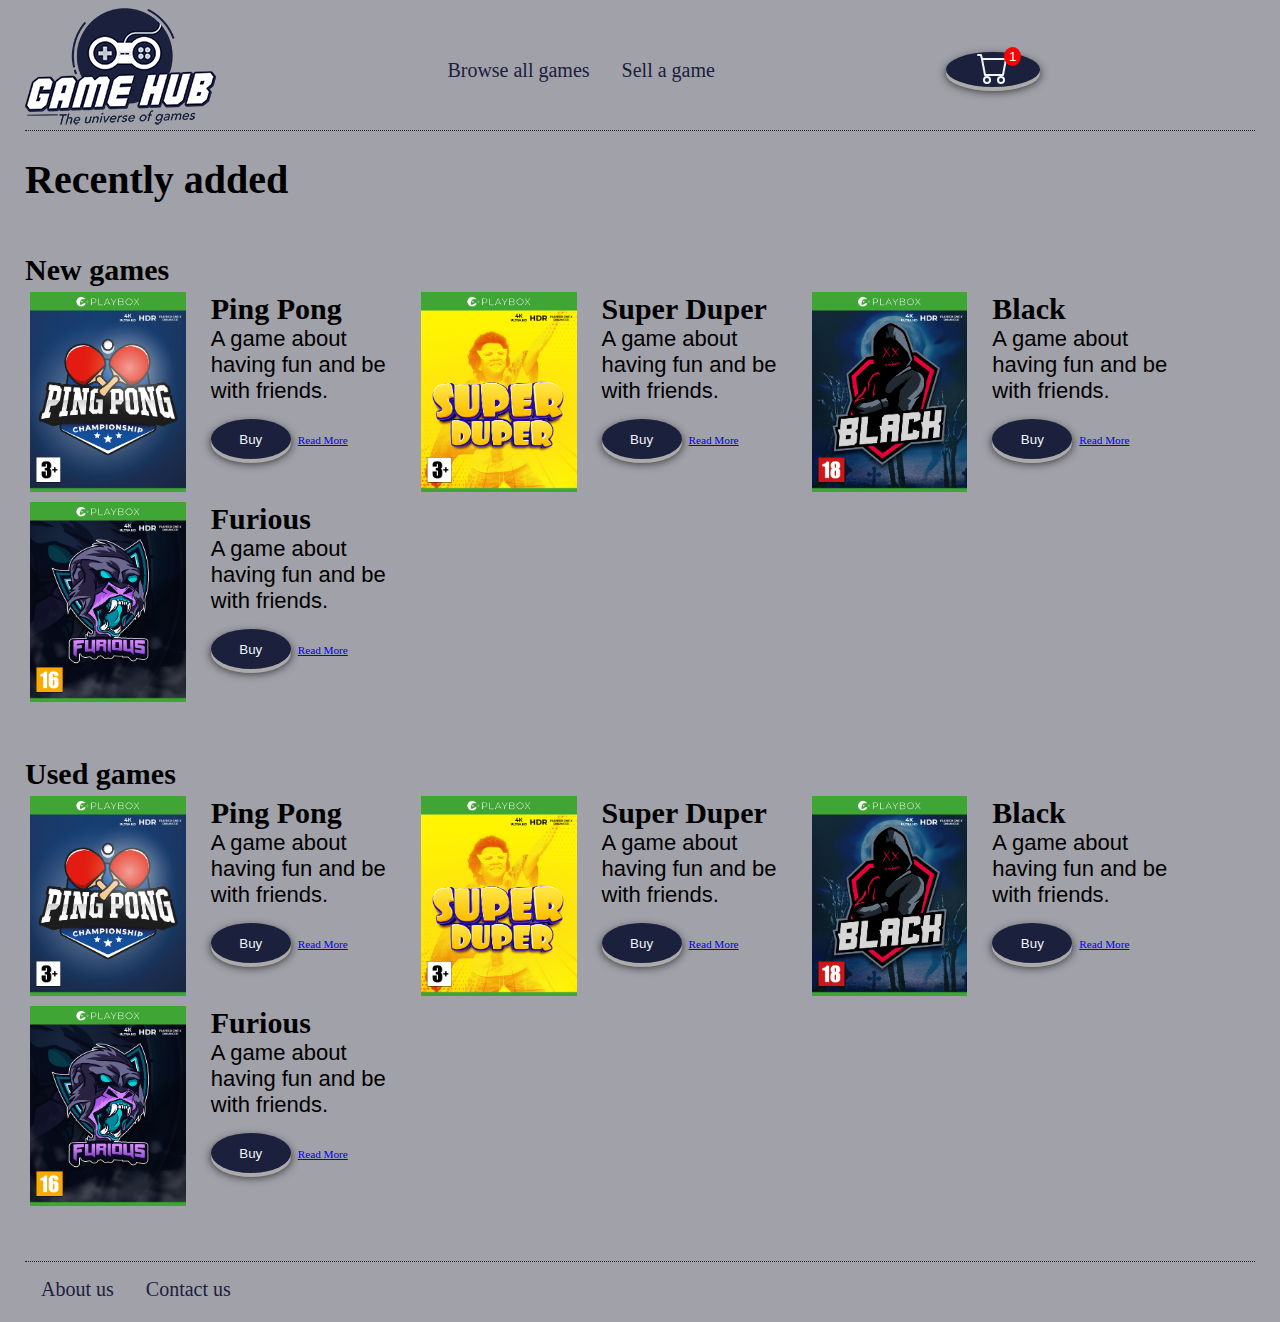
<file: index.html>
<!DOCTYPE html>
<html lang="en">
<head>
  <!-- Hotjar Tracking Code for https://school.neshagen.no/ -->
<script>
    (function(h,o,t,j,a,r){
        h.hj=h.hj||function(){(h.hj.q=h.hj.q||[]).push(arguments)};
        h._hjSettings={hjid:3266845,hjsv:6};
        a=o.getElementsByTagName('head')[0];
        r=o.createElement('script');r.async=1;
        r.src=t+h._hjSettings.hjid+j+h._hjSettings.hjsv;
        a.appendChild(r);
    })(window,document,'https://static.hotjar.com/c/hotjar-','.js?sv=');
</script>
  <title>Game-hub</title>
  <link rel="stylesheet" href="css/style.css">
</head>
<body>
<nav>
  <a href="index.html"><img src="images/GameHub_Logo_120.png" alt="Game Hub Logo"></a>
  <div class="desktop-nav-links">
    <ul>
      <li><a href="allgames.html">Browse all games</a></li>
      <li><a href="sellgames.html">Sell a game</a></li>
    </ul>
  </div>
  <label class="hamburger" id="hamburger-menu"><svg xmlns="http://www.w3.org/2000/svg" width="16" height="16" fill="currentColor" class="bi bi-menu-down" viewBox="0 0 16 16">
    <path d="M7.646.146a.5.5 0 0 1 .708 0L10.207 2H14a2 2 0 0 1 2 2v9a2 2 0 0 1-2 2H2a2 2 0 0 1-2-2V4a2 2 0 0 1 2-2h3.793L7.646.146zM1 7v3h14V7H1zm14-1V4a1 1 0 0 0-1-1h-3.793a1 1 0 0 1-.707-.293L8 1.207l-1.5 1.5A1 1 0 0 1 5.793 3H2a1 1 0 0 0-1 1v2h14zm0 5H1v2a1 1 0 0 0 1 1h12a1 1 0 0 0 1-1v-2zM2 4.5a.5.5 0 0 1 .5-.5h8a.5.5 0 0 1 0 1h-8a.5.5 0 0 1-.5-.5zm0 4a.5.5 0 0 1 .5-.5h11a.5.5 0 0 1 0 1h-11a.5.5 0 0 1-.5-.5zm0 4a.5.5 0 0 1 .5-.5h6a.5.5 0 0 1 0 1h-6a.5.5 0 0 1-.5-.5z"/>
  </svg></label>

  <div>
    <a href="checkout.html">
      <button class="shopping-cart-button">
        <svg xmlns="http://www.w3.org/2000/svg" class="bi bi-cart"
             viewBox="0 0 16 16">
          <path d="M0 1.5A.5.5 0 0 1 .5 1H2a.5.5 0 0 1 .485.379L2.89 3H14.5a.5.5 0 0 1 .491.592l-1.5 8A.5.5 0 0 1 13 12H4a.5.5 0 0 1-.491-.408L2.01 3.607 1.61 2H.5a.5.5 0 0 1-.5-.5zM3.102 4l1.313 7h8.17l1.313-7H3.102zM5 12a2 2 0 1 0 0 4 2 2 0 0 0 0-4zm7 0a2 2 0 1 0 0 4 2 2 0 0 0 0-4zm-7 1a1 1 0 1 1 0 2 1 1 0 0 1 0-2zm7 0a1 1 0 1 1 0 2 1 1 0 0 1 0-2z"/>
        </svg>
        <span class="cart-badge">1</span>
      </button>
      <a/>
  </div>
</nav>
<div class="mobile-nav-links" id="mobile-links-menu">
  <ul>
    <li><a href="allgames.html">Browse all games</a></li>
    <li><a href="sellgames.html">Sell a game</a></li>
    <li><a href="about.html">About us</a></li>
    <li><a href="contact.html">Contact us</a></li>
  </ul>
</div>
<main>
  <section>
    <h1>Recently added</h1>
  </section>
  <section>
    <h2>New games</h2>
    <div class="game-scroll">
      <div class="game-card">
        <img alt="game cover image" class="game-cover-image" src="images/GameHub_covers.jpg" />
        <div class="game-info">
          <h2>Ping Pong</h2>
          <div class="game-text">
            <p>A game about having fun and be with friends.</p>
          </div>
          <div class="cta-area">
            <a href="checkout.html"><button  class="cta-button">Buy</button></a>
            <a href="productdetails.html">Read More</a>
          </div>

        </div>
      </div>
      <div class="game-card">
        <img alt="game cover image" class="game-cover-image" src="images/GameHub_covers2.jpg" />
        <div class="game-info">
          <h2>Super Duper</h2>
          <div class="game-text">
            <p>A game about having fun and be with friends.</p>
          </div>
          <div class="cta-area">
            <a href="checkout.html"><button  class="cta-button">Buy</button></a>
            <a href="productdetails.html">Read More</a>
          </div>

        </div>
      </div>
      <div class="game-card">
        <img alt="game cover image" class="game-cover-image" src="images/GameHub_covers3.jpg" />
        <div class="game-info">
          <h2>Black</h2>
          <div class="game-text">
            <p>A game about having fun and be with friends.</p>
          </div>
          <div class="cta-area">
            <a href="checkout.html"><button  class="cta-button">Buy</button></a>
            <a href="productdetails.html">Read More</a>
          </div>

        </div>
      </div>
      <div class="game-card">
        <img alt="game cover image" class="game-cover-image" src="images/GameHub_covers4.jpg" />
        <div class="game-info">
          <h2>Furious</h2>
          <div class="game-text">
            <p>A game about having fun and be with friends.</p>
          </div>
          <div class="cta-area">
            <a href="checkout.html"><button  class="cta-button">Buy</button></a>
            <a href="productdetails.html">Read More</a>
          </div>

        </div>
      </div>
    </div>
  </section>
  <section>
    <h2>Used games</h2>
    <div class="game-scroll">
      <div class="game-card">
        <img alt="game cover image" class="game-cover-image" src="images/GameHub_covers.jpg" />
        <div class="game-info">
          <h2>Ping Pong</h2>
          <div class="game-text">
            <p>A game about having fun and be with friends.</p>
          </div>
          <div class="cta-area">
            <a href="checkout.html"><button  class="cta-button">Buy</button></a>
            <a href="productdetails.html">Read More</a>
          </div>

        </div>
      </div>
      <div class="game-card">
        <img alt="game cover image" class="game-cover-image" src="images/GameHub_covers2.jpg" />
        <div class="game-info">
          <h2>Super Duper</h2>
          <div class="game-text">
            <p>A game about having fun and be with friends.</p>
          </div>
          <div class="cta-area">
            <a href="checkout.html"><button  class="cta-button">Buy</button></a>
            <a href="productdetails.html">Read More</a>
          </div>

        </div>
      </div>
      <div class="game-card">
        <img alt="game cover image" class="game-cover-image" src="images/GameHub_covers3.jpg" />
        <div class="game-info">
          <h2>Black</h2>
          <div class="game-text">
            <p>A game about having fun and be with friends.</p>
          </div>
          <div class="cta-area">
            <a href="checkout.html"><button  class="cta-button">Buy</button></a>
            <a href="productdetails.html">Read More</a>
          </div>

        </div>
      </div>
      <div class="game-card">
        <img alt="game cover image" class="game-cover-image" src="images/GameHub_covers4.jpg" />
        <div class="game-info">
          <h2>Furious</h2>
          <div class="game-text">
            <p>A game about having fun and be with friends.</p>
          </div>
          <div class="cta-area">
            <a href="checkout.html"><button  class="cta-button">Buy</button></a>
            <a href="productdetails.html">Read More</a>
          </div>

        </div>
      </div>
    </div>
  </section>
</main>
<footer>
  <ul class="">
    <li><a href="about.html">About us</a></li>
    <li><a href="contact.html">Contact us</a></li>
  </ul>
</footer>
<script src="js/script.js"></script>
</body>
</html>
</file>
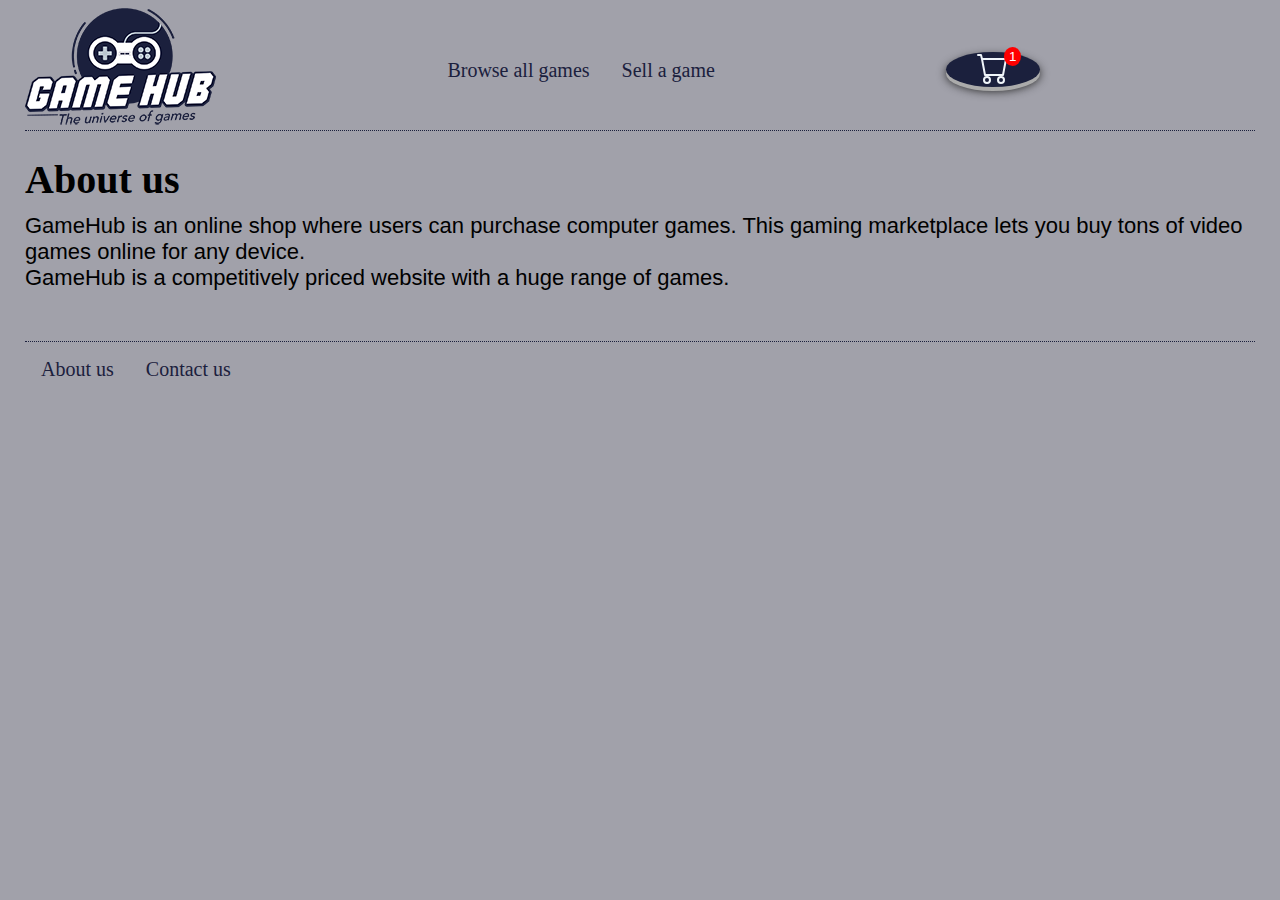
<file: about.html>
<!DOCTYPE html>
<html lang="en">
<head>
  <!-- Hotjar Tracking Code for https://school.neshagen.no/ -->
<script>
    (function(h,o,t,j,a,r){
        h.hj=h.hj||function(){(h.hj.q=h.hj.q||[]).push(arguments)};
        h._hjSettings={hjid:3266845,hjsv:6};
        a=o.getElementsByTagName('head')[0];
        r=o.createElement('script');r.async=1;
        r.src=t+h._hjSettings.hjid+j+h._hjSettings.hjsv;
        a.appendChild(r);
    })(window,document,'https://static.hotjar.com/c/hotjar-','.js?sv=');
</script>
  <title>Game-hub</title>
  <link rel="stylesheet" href="css/style.css">
</head>
<body>
<nav>
  <a href="index.html"><img src="images/GameHub_Logo_120.png" alt="Game Hub Logo"></a>
  <div class="desktop-nav-links">
    <ul>
      <li><a href="allgames.html">Browse all games</a></li>
      <li><a href="sellgames.html">Sell a game</a></li>
    </ul>
  </div>
  <label class="hamburger" id="hamburger-menu"><svg xmlns="http://www.w3.org/2000/svg" width="16" height="16" fill="currentColor" class="bi bi-menu-down" viewBox="0 0 16 16">
    <path d="M7.646.146a.5.5 0 0 1 .708 0L10.207 2H14a2 2 0 0 1 2 2v9a2 2 0 0 1-2 2H2a2 2 0 0 1-2-2V4a2 2 0 0 1 2-2h3.793L7.646.146zM1 7v3h14V7H1zm14-1V4a1 1 0 0 0-1-1h-3.793a1 1 0 0 1-.707-.293L8 1.207l-1.5 1.5A1 1 0 0 1 5.793 3H2a1 1 0 0 0-1 1v2h14zm0 5H1v2a1 1 0 0 0 1 1h12a1 1 0 0 0 1-1v-2zM2 4.5a.5.5 0 0 1 .5-.5h8a.5.5 0 0 1 0 1h-8a.5.5 0 0 1-.5-.5zm0 4a.5.5 0 0 1 .5-.5h11a.5.5 0 0 1 0 1h-11a.5.5 0 0 1-.5-.5zm0 4a.5.5 0 0 1 .5-.5h6a.5.5 0 0 1 0 1h-6a.5.5 0 0 1-.5-.5z"/>
  </svg></label>

  <div>
    <a href="checkout.html">
      <button class="shopping-cart-button">
        <svg xmlns="http://www.w3.org/2000/svg" class="bi bi-cart"
             viewBox="0 0 16 16">
          <path d="M0 1.5A.5.5 0 0 1 .5 1H2a.5.5 0 0 1 .485.379L2.89 3H14.5a.5.5 0 0 1 .491.592l-1.5 8A.5.5 0 0 1 13 12H4a.5.5 0 0 1-.491-.408L2.01 3.607 1.61 2H.5a.5.5 0 0 1-.5-.5zM3.102 4l1.313 7h8.17l1.313-7H3.102zM5 12a2 2 0 1 0 0 4 2 2 0 0 0 0-4zm7 0a2 2 0 1 0 0 4 2 2 0 0 0 0-4zm-7 1a1 1 0 1 1 0 2 1 1 0 0 1 0-2zm7 0a1 1 0 1 1 0 2 1 1 0 0 1 0-2z"/>
        </svg>
        <span class="cart-badge">1</span>
      </button>
      <a/>
  </div>
</nav>
<div class="mobile-nav-links" id="mobile-links-menu">
  <ul>
    <li><a href="allgames.html">Browse all games</a></li>
    <li><a href="sellgames.html">Sell a game</a></li>
    <li><a href="about.html">About us</a></li>
    <li><a href="contact.html">Contact us</a></li>
  </ul>
</div>
<main>
  <section>
    <h1>About us</h1>
    <p>
      GameHub is an online shop where users can purchase computer games. This gaming marketplace lets you buy tons of video games online for any device.
    </p>
    <p>
      GameHub is a competitively priced website with a huge range of games.
    </p>
  </section>

</main>
<footer>
  <ul class="nav-links">
    <li><a href="about.html">About us</a></li>
    <li><a href="contact.html">Contact us</a></li>
  </ul>
</footer>
<script src="js/script.js"></script>
</body>
</html>
</file>
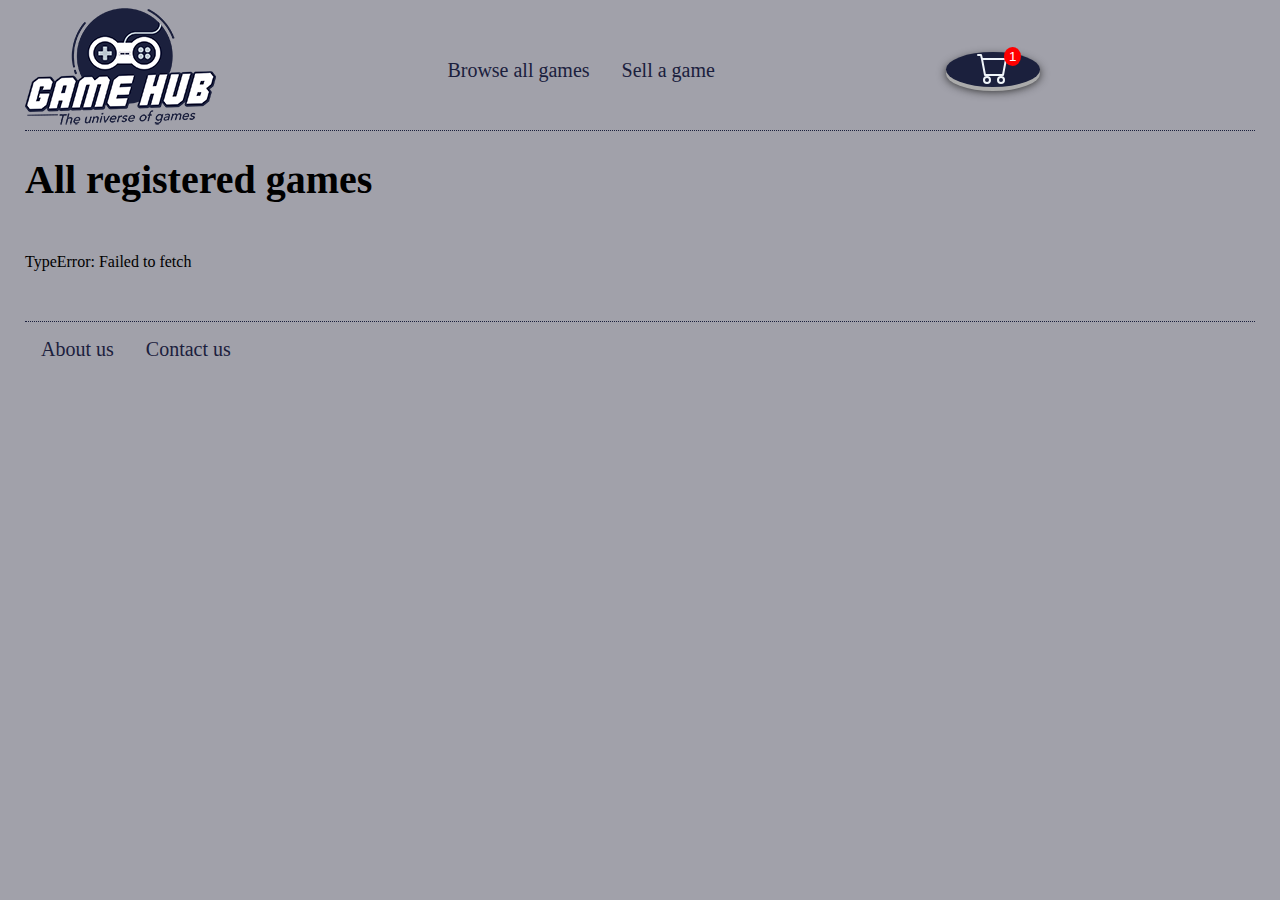
<file: allgames.html>
<!DOCTYPE html>
<html lang="en">
<head>
  <title>Game-hub</title>
  <link rel="stylesheet" href="css/style.css">
</head>
<body>
<nav>
  <a href="index.html"><img src="images/GameHub_Logo_120.png" alt="Game Hub Logo"></a>
  <div class="desktop-nav-links">
    <ul>
      <li><a href="allgames.html">Browse all games</a></li>
      <li><a href="sellgames.html">Sell a game</a></li>
    </ul>
  </div>
  <label class="hamburger" id="hamburger-menu"><svg xmlns="http://www.w3.org/2000/svg" width="16" height="16" fill="currentColor" class="bi bi-menu-down" viewBox="0 0 16 16">
    <path d="M7.646.146a.5.5 0 0 1 .708 0L10.207 2H14a2 2 0 0 1 2 2v9a2 2 0 0 1-2 2H2a2 2 0 0 1-2-2V4a2 2 0 0 1 2-2h3.793L7.646.146zM1 7v3h14V7H1zm14-1V4a1 1 0 0 0-1-1h-3.793a1 1 0 0 1-.707-.293L8 1.207l-1.5 1.5A1 1 0 0 1 5.793 3H2a1 1 0 0 0-1 1v2h14zm0 5H1v2a1 1 0 0 0 1 1h12a1 1 0 0 0 1-1v-2zM2 4.5a.5.5 0 0 1 .5-.5h8a.5.5 0 0 1 0 1h-8a.5.5 0 0 1-.5-.5zm0 4a.5.5 0 0 1 .5-.5h11a.5.5 0 0 1 0 1h-11a.5.5 0 0 1-.5-.5zm0 4a.5.5 0 0 1 .5-.5h6a.5.5 0 0 1 0 1h-6a.5.5 0 0 1-.5-.5z"/>
  </svg></label>

  <div>
    <a href="checkout.html">
      <button class="shopping-cart-button">
        <svg xmlns="http://www.w3.org/2000/svg" class="bi bi-cart"
             viewBox="0 0 16 16">
          <path d="M0 1.5A.5.5 0 0 1 .5 1H2a.5.5 0 0 1 .485.379L2.89 3H14.5a.5.5 0 0 1 .491.592l-1.5 8A.5.5 0 0 1 13 12H4a.5.5 0 0 1-.491-.408L2.01 3.607 1.61 2H.5a.5.5 0 0 1-.5-.5zM3.102 4l1.313 7h8.17l1.313-7H3.102zM5 12a2 2 0 1 0 0 4 2 2 0 0 0 0-4zm7 0a2 2 0 1 0 0 4 2 2 0 0 0 0-4zm-7 1a1 1 0 1 1 0 2 1 1 0 0 1 0-2zm7 0a1 1 0 1 1 0 2 1 1 0 0 1 0-2z"/>
        </svg>
        <span class="cart-badge">1</span>
      </button>
      <a/>
  </div>
</nav>
<div class="mobile-nav-links" id="mobile-links-menu">
  <ul>
    <li><a href="allgames.html">Browse all games</a></li>
    <li><a href="sellgames.html">Sell a game</a></li>
    <li><a href="about.html">About us</a></li>
    <li><a href="contact.html">Contact us</a></li>
  </ul>
</div>
<main>
  <section>
    <h1>All registered games</h1>
  </section>
  <section>
    <div id="main_product_container" class="game-scroll">
      <p>Loading data! Please wait.</p>
      <!--
      '<div class="game-card">
        <img alt="game cover image" class="game-cover-image" src="images/GameHub_covers.jpg" />
        <div class="game-info">
          <h2>Ping Pong</h2>
          <div class="game-text">
            <p>A game about having fun and be with friends.</p>
          </div>
          <div class="cta-area">
            <a href="checkout.html"><button  class="cta-button">Buy</button></a>
            <a href="productdetails.html">Read More</a>
          </div>

        </div>
      </div>'
      -->

    </div>
  </section>
</main>
<footer>
  <ul class="nav-links">
    <li><a href="about.html">About us</a></li>
    <li><a href="contact.html">Contact us</a></li>
  </ul>
</footer>
<script src="js/script.js"></script>
<script>
  usefetchAll();
</script>
</body>
</html>
</file>
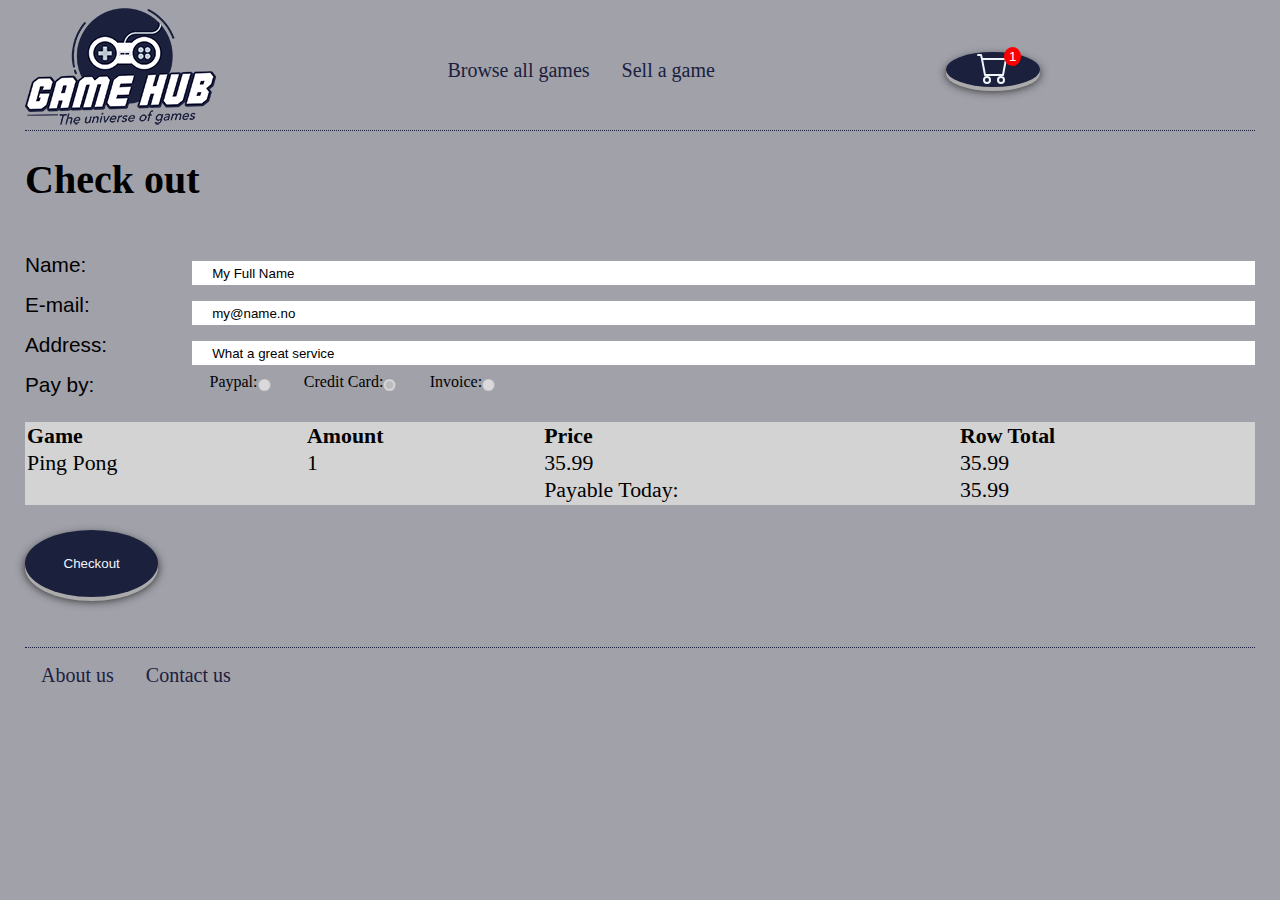
<file: checkout.html>
<!DOCTYPE html>
<html lang="en" xmlns="http://www.w3.org/1999/html">
<head>
  <!-- Hotjar Tracking Code for https://school.neshagen.no/ -->
<script>
    (function(h,o,t,j,a,r){
        h.hj=h.hj||function(){(h.hj.q=h.hj.q||[]).push(arguments)};
        h._hjSettings={hjid:3266845,hjsv:6};
        a=o.getElementsByTagName('head')[0];
        r=o.createElement('script');r.async=1;
        r.src=t+h._hjSettings.hjid+j+h._hjSettings.hjsv;
        a.appendChild(r);
    })(window,document,'https://static.hotjar.com/c/hotjar-','.js?sv=');
</script>
  <title>Game-hub</title>
  <link rel="stylesheet" href="css/style.css">
</head>
<body>
<nav>
  <a href="index.html"><img src="images/GameHub_Logo_120.png" alt="Game Hub Logo"></a>
  <div class="desktop-nav-links">
    <ul>
      <li><a href="allgames.html">Browse all games</a></li>
      <li><a href="sellgames.html">Sell a game</a></li>
    </ul>
  </div>
  <label class="hamburger" id="hamburger-menu">
    <svg xmlns="http://www.w3.org/2000/svg" width="16" height="16" fill="currentColor" class="bi bi-menu-down"
         viewBox="0 0 16 16">
      <path d="M7.646.146a.5.5 0 0 1 .708 0L10.207 2H14a2 2 0 0 1 2 2v9a2 2 0 0 1-2 2H2a2 2 0 0 1-2-2V4a2 2 0 0 1 2-2h3.793L7.646.146zM1 7v3h14V7H1zm14-1V4a1 1 0 0 0-1-1h-3.793a1 1 0 0 1-.707-.293L8 1.207l-1.5 1.5A1 1 0 0 1 5.793 3H2a1 1 0 0 0-1 1v2h14zm0 5H1v2a1 1 0 0 0 1 1h12a1 1 0 0 0 1-1v-2zM2 4.5a.5.5 0 0 1 .5-.5h8a.5.5 0 0 1 0 1h-8a.5.5 0 0 1-.5-.5zm0 4a.5.5 0 0 1 .5-.5h11a.5.5 0 0 1 0 1h-11a.5.5 0 0 1-.5-.5zm0 4a.5.5 0 0 1 .5-.5h6a.5.5 0 0 1 0 1h-6a.5.5 0 0 1-.5-.5z"/>
    </svg>
  </label>

  <div>
    <a href="checkout.html">
      <button class="shopping-cart-button">
        <svg xmlns="http://www.w3.org/2000/svg" class="bi bi-cart"
             viewBox="0 0 16 16">
          <path d="M0 1.5A.5.5 0 0 1 .5 1H2a.5.5 0 0 1 .485.379L2.89 3H14.5a.5.5 0 0 1 .491.592l-1.5 8A.5.5 0 0 1 13 12H4a.5.5 0 0 1-.491-.408L2.01 3.607 1.61 2H.5a.5.5 0 0 1-.5-.5zM3.102 4l1.313 7h8.17l1.313-7H3.102zM5 12a2 2 0 1 0 0 4 2 2 0 0 0 0-4zm7 0a2 2 0 1 0 0 4 2 2 0 0 0 0-4zm-7 1a1 1 0 1 1 0 2 1 1 0 0 1 0-2zm7 0a1 1 0 1 1 0 2 1 1 0 0 1 0-2z"/>
        </svg>
        <span class="cart-badge">1</span>
      </button>
      <a/>
  </div>
</nav>
<div class="mobile-nav-links" id="mobile-links-menu">
  <ul>
    <li><a href="allgames.html">Browse all games</a></li>
    <li><a href="sellgames.html">Sell a game</a></li>
    <li><a href="about.html">About us</a></li>
    <li><a href="contact.html">Contact us</a></li>
  </ul>
</div>
<main>
  <section>
    <h1>Check out</h1>

  </section>
  <section>
    <form method="post">
      <div class="form-input">
        <label for="name">Name: </label>
        <input id="name" type="text" value="My Full Name" readonly/>
      </div>
      <div class="form-input">
        <label for="e-mail">E-mail: </label>
        <input id="e-mail" type="text" value="my@name.no" readonly/>
      </div>
      <div class="form-input">
        <label for="address">Address: </label>
        <input id="address" type="text" value="What a great service" readonly/>
      </div>
      <div class="form-input">
        <label>Pay by: </label>
        Paypal: <input class="radio-button" type="radio" name="paypal" disabled />
        Credit Card: <input class="radio-button" type="radio" name="creditcard" checked disabled />
        Invoice: <input class="radio-button" type="radio" name="invoice" disabled />
      </div>
    </form>
    <table class="table">
      <thead>
      <tr class="table-head-row">
      <th>Game</th>
      <th>Amount</th>
      <th>Price</th>
      <th>Row Total</th>
      </tr>
      </thead>
      <tbody>
      <tr class="table-body-row">
        <td>Ping Pong</td>
        <td>1</td>
        <td>35.99</td>
        <td>35.99</td>
      </tr>
      <tr class="table-body-row">
        <td colspan="2">&nbsp;</td>
        <td>Payable Today: </td>
        <td>35.99</td>
      </tr>
      </tbody>
    </table>


    <a href="checkoutsuccess.html">
      <button class="cta-button checkout-button">Checkout</button>
    </a>
  </section>

</main>
<footer>
  <ul class="nav-links">
    <li><a href="about.html">About us</a></li>
    <li><a href="contact.html">Contact us</a></li>
  </ul>
</footer>
<script src="js/script.js"></script>
</body>
</html>
</file>
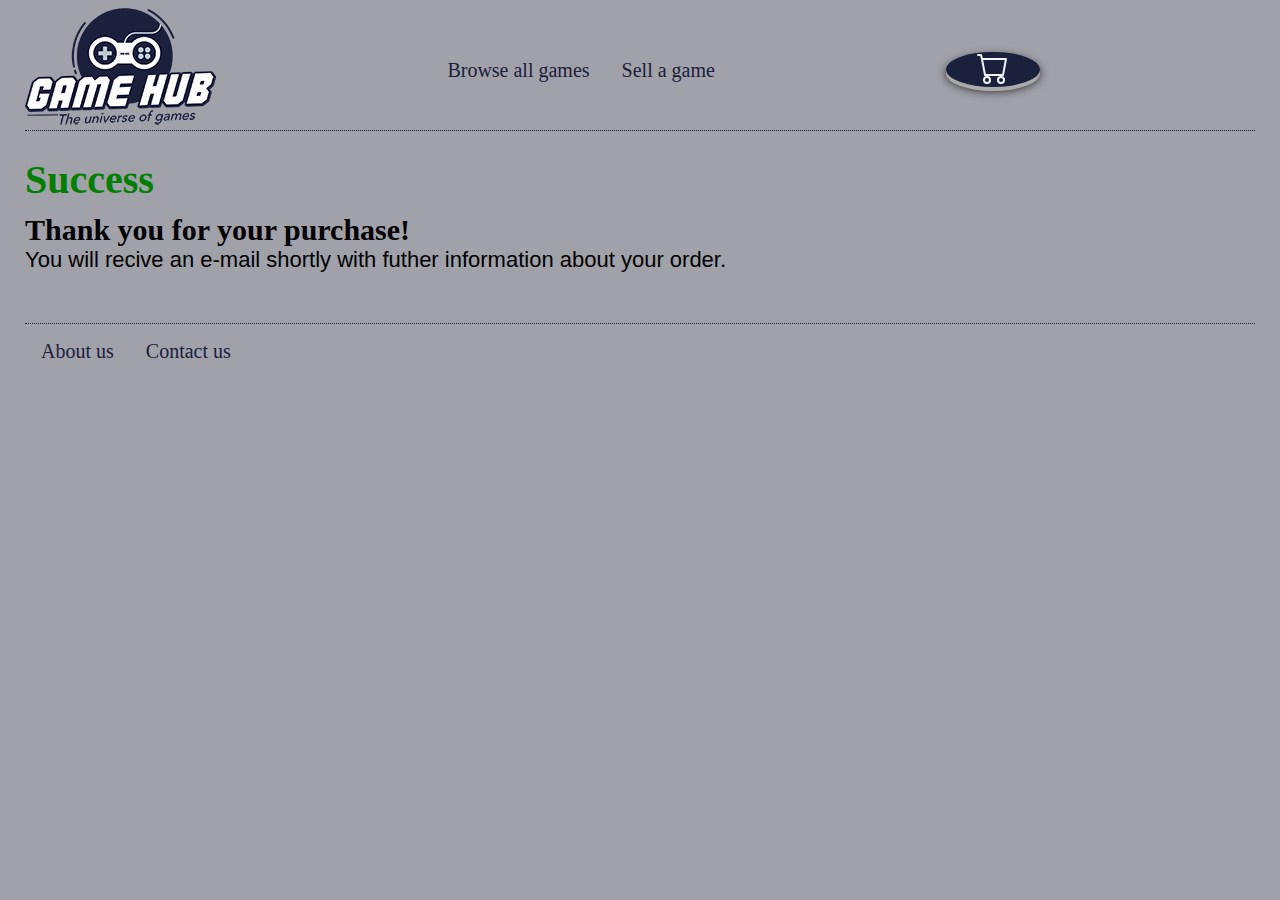
<file: checkoutsuccess.html>
<!DOCTYPE html>
<html lang="en">
<head>
  <!-- Hotjar Tracking Code for https://school.neshagen.no/ -->
<script>
    (function(h,o,t,j,a,r){
        h.hj=h.hj||function(){(h.hj.q=h.hj.q||[]).push(arguments)};
        h._hjSettings={hjid:3266845,hjsv:6};
        a=o.getElementsByTagName('head')[0];
        r=o.createElement('script');r.async=1;
        r.src=t+h._hjSettings.hjid+j+h._hjSettings.hjsv;
        a.appendChild(r);
    })(window,document,'https://static.hotjar.com/c/hotjar-','.js?sv=');
</script>
  <title>Game-hub</title>
  <link rel="stylesheet" href="css/style.css">
</head>
<body>
<nav>
  <a href="index.html"><img src="images/GameHub_Logo_120.png" alt="Game Hub Logo"></a>
  <div class="desktop-nav-links">
    <ul>
      <li><a href="allgames.html">Browse all games</a></li>
      <li><a href="sellgames.html">Sell a game</a></li>
    </ul>
  </div>
  <label class="hamburger" id="hamburger-menu"><svg xmlns="http://www.w3.org/2000/svg" width="16" height="16" fill="currentColor" class="bi bi-menu-down" viewBox="0 0 16 16">
    <path d="M7.646.146a.5.5 0 0 1 .708 0L10.207 2H14a2 2 0 0 1 2 2v9a2 2 0 0 1-2 2H2a2 2 0 0 1-2-2V4a2 2 0 0 1 2-2h3.793L7.646.146zM1 7v3h14V7H1zm14-1V4a1 1 0 0 0-1-1h-3.793a1 1 0 0 1-.707-.293L8 1.207l-1.5 1.5A1 1 0 0 1 5.793 3H2a1 1 0 0 0-1 1v2h14zm0 5H1v2a1 1 0 0 0 1 1h12a1 1 0 0 0 1-1v-2zM2 4.5a.5.5 0 0 1 .5-.5h8a.5.5 0 0 1 0 1h-8a.5.5 0 0 1-.5-.5zm0 4a.5.5 0 0 1 .5-.5h11a.5.5 0 0 1 0 1h-11a.5.5 0 0 1-.5-.5zm0 4a.5.5 0 0 1 .5-.5h6a.5.5 0 0 1 0 1h-6a.5.5 0 0 1-.5-.5z"/>
  </svg></label>

  <div>
    <a href="checkout.html">
      <button class="shopping-cart-button">
        <svg xmlns="http://www.w3.org/2000/svg" class="bi bi-cart"
             viewBox="0 0 16 16">
          <path d="M0 1.5A.5.5 0 0 1 .5 1H2a.5.5 0 0 1 .485.379L2.89 3H14.5a.5.5 0 0 1 .491.592l-1.5 8A.5.5 0 0 1 13 12H4a.5.5 0 0 1-.491-.408L2.01 3.607 1.61 2H.5a.5.5 0 0 1-.5-.5zM3.102 4l1.313 7h8.17l1.313-7H3.102zM5 12a2 2 0 1 0 0 4 2 2 0 0 0 0-4zm7 0a2 2 0 1 0 0 4 2 2 0 0 0 0-4zm-7 1a1 1 0 1 1 0 2 1 1 0 0 1 0-2zm7 0a1 1 0 1 1 0 2 1 1 0 0 1 0-2z"/>
        </svg>
      </button>
      <a/>
  </div>
</nav>
<div class="mobile-nav-links" id="mobile-links-menu">
  <ul>
    <li><a href="allgames.html">Browse all games</a></li>
    <li><a href="sellgames.html">Sell a game</a></li>
    <li><a href="about.html">About us</a></li>
    <li><a href="contact.html">Contact us</a></li>
  </ul>
</div>
<main>
  <section>
    <h1 class="success">Success</h1>
    <h2>Thank you for your purchase!</h2>
    <p>You will recive an e-mail shortly with futher information about your order.</p>
  </section>

</main>
<footer>
  <ul class="nav-links">
    <li><a href="about.html">About us</a></li>
    <li><a href="contact.html">Contact us</a></li>
  </ul>
</footer>
<script src="js/script.js"></script>
</body>
</html>
</file>
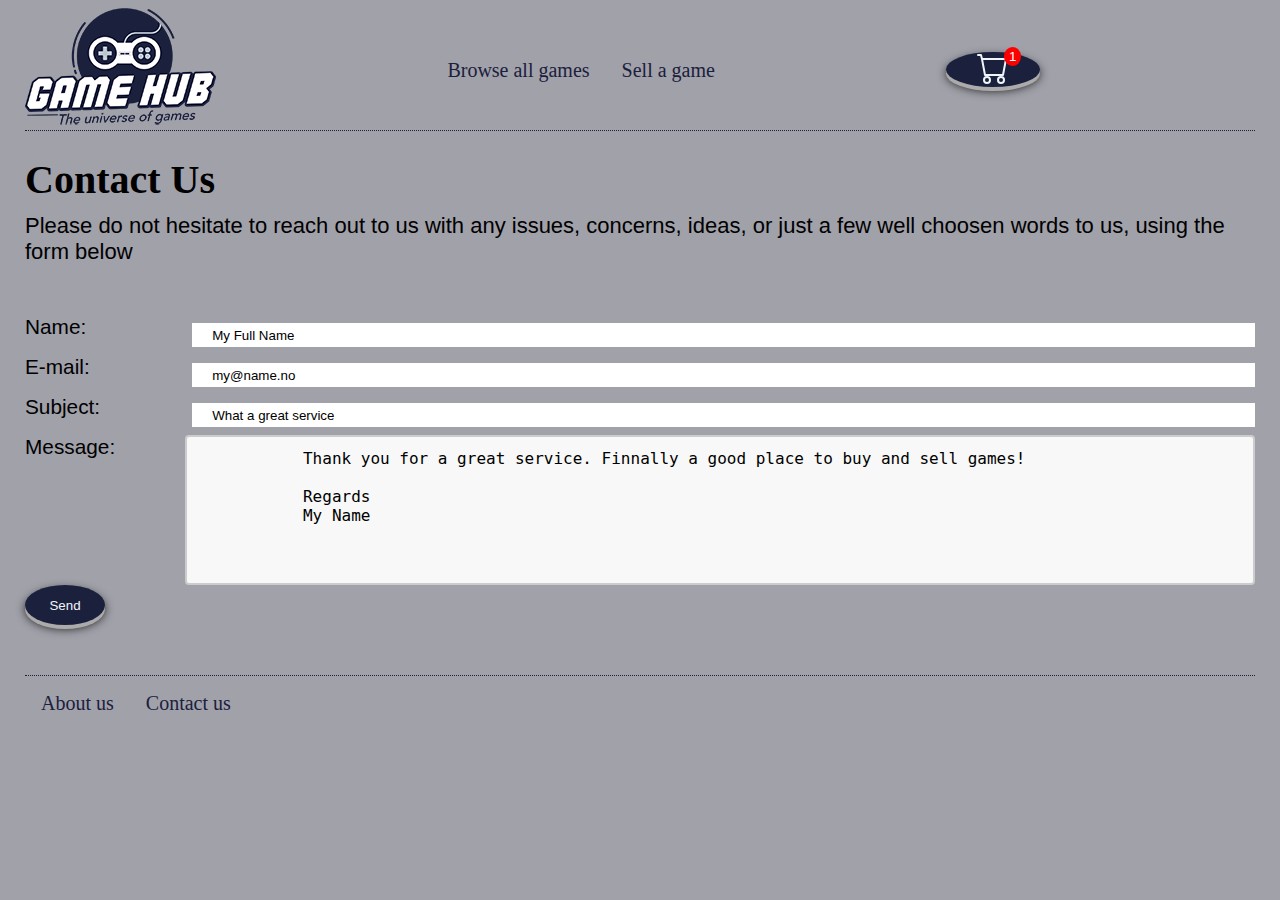
<file: contact.html>
<!DOCTYPE html>
<html lang="en">
<head>
  <!-- Hotjar Tracking Code for https://school.neshagen.no/ -->
<script>
    (function(h,o,t,j,a,r){
        h.hj=h.hj||function(){(h.hj.q=h.hj.q||[]).push(arguments)};
        h._hjSettings={hjid:3266845,hjsv:6};
        a=o.getElementsByTagName('head')[0];
        r=o.createElement('script');r.async=1;
        r.src=t+h._hjSettings.hjid+j+h._hjSettings.hjsv;
        a.appendChild(r);
    })(window,document,'https://static.hotjar.com/c/hotjar-','.js?sv=');
</script>
  <title>Game-hub</title>
  <link rel="stylesheet" href="css/style.css">
</head>
<body>
<nav>
  <a href="index.html"><img src="images/GameHub_Logo_120.png" alt="Game Hub Logo"></a>
  <div class="desktop-nav-links">
    <ul>
      <li><a href="allgames.html">Browse all games</a></li>
      <li><a href="sellgames.html">Sell a game</a></li>
    </ul>
  </div>
  <label class="hamburger" id="hamburger-menu">
    <svg xmlns="http://www.w3.org/2000/svg" width="16" height="16" fill="currentColor" class="bi bi-menu-down"
         viewBox="0 0 16 16">
      <path d="M7.646.146a.5.5 0 0 1 .708 0L10.207 2H14a2 2 0 0 1 2 2v9a2 2 0 0 1-2 2H2a2 2 0 0 1-2-2V4a2 2 0 0 1 2-2h3.793L7.646.146zM1 7v3h14V7H1zm14-1V4a1 1 0 0 0-1-1h-3.793a1 1 0 0 1-.707-.293L8 1.207l-1.5 1.5A1 1 0 0 1 5.793 3H2a1 1 0 0 0-1 1v2h14zm0 5H1v2a1 1 0 0 0 1 1h12a1 1 0 0 0 1-1v-2zM2 4.5a.5.5 0 0 1 .5-.5h8a.5.5 0 0 1 0 1h-8a.5.5 0 0 1-.5-.5zm0 4a.5.5 0 0 1 .5-.5h11a.5.5 0 0 1 0 1h-11a.5.5 0 0 1-.5-.5zm0 4a.5.5 0 0 1 .5-.5h6a.5.5 0 0 1 0 1h-6a.5.5 0 0 1-.5-.5z"/>
    </svg>
  </label>

  <div>
    <a href="checkout.html">
      <button class="shopping-cart-button">
        <svg xmlns="http://www.w3.org/2000/svg" class="bi bi-cart"
             viewBox="0 0 16 16">
          <path d="M0 1.5A.5.5 0 0 1 .5 1H2a.5.5 0 0 1 .485.379L2.89 3H14.5a.5.5 0 0 1 .491.592l-1.5 8A.5.5 0 0 1 13 12H4a.5.5 0 0 1-.491-.408L2.01 3.607 1.61 2H.5a.5.5 0 0 1-.5-.5zM3.102 4l1.313 7h8.17l1.313-7H3.102zM5 12a2 2 0 1 0 0 4 2 2 0 0 0 0-4zm7 0a2 2 0 1 0 0 4 2 2 0 0 0 0-4zm-7 1a1 1 0 1 1 0 2 1 1 0 0 1 0-2zm7 0a1 1 0 1 1 0 2 1 1 0 0 1 0-2z"/>
        </svg>
        <span class="cart-badge">1</span>
      </button>
      <a/>
  </div>
</nav>
<div class="mobile-nav-links" id="mobile-links-menu">
  <ul>
    <li><a href="allgames.html">Browse all games</a></li>
    <li><a href="sellgames.html">Sell a game</a></li>
    <li><a href="about.html">About us</a></li>
    <li><a href="contact.html">Contact us</a></li>
  </ul>
</div>
<main>
  <section class="errorSection">
  </section>
  <section>
    <h1>Contact Us</h1>
    <p>Please do not hesitate to reach out to us with any issues, concerns, ideas, or just a few well choosen words to
      us, using the form below</p>
  </section>
  <section>
    <form id="contact-form" method="post">
      <div class="form-input">
        <label for="name">Name: </label>
        <input id="name" type="text" value="My Full Name" required />
      </div>
      <div class="form-input">
        <label for="e-mail">E-mail: </label>
        <input id="e-mail" type="text" value="my@name.no" required />
      </div>
      <div class="form-input">
        <label for="subject">Subject: </label>
        <input id="subject" type="text" value="What a great service" required />
      </div>
      <div class="form-input">
        <label for="message">Message: </label>
        <textarea id="message" required>
          Thank you for a great service. Finnally a good place to buy and sell games!

          Regards
          My Name
        </textarea>
      </div>
      <input type="submit" name="submit" class="cta-button" value="Send" />
    </form>
  </section>
</main>
<footer>
  <ul class="nav-links">
    <li><a href="about.html">About us</a></li>
    <li><a href="contact.html">Contact us</a></li>
  </ul>
</footer>
<script src="js/script.js"></script>
</body>
</html>
</file>
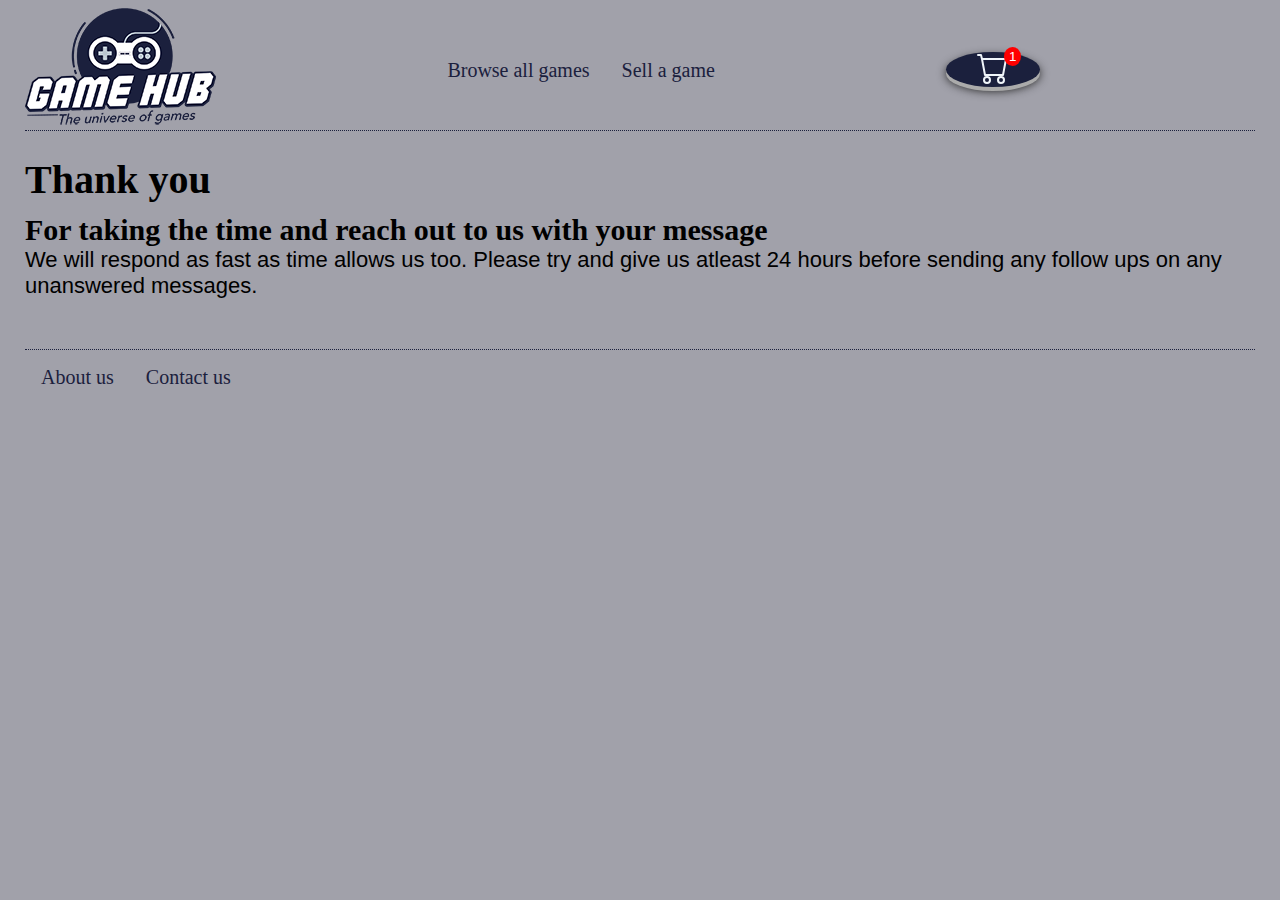
<file: contactrecived.html>
<!DOCTYPE html>
<html lang="en">
<head>
  <!-- Hotjar Tracking Code for https://school.neshagen.no/ -->
<script>
    (function(h,o,t,j,a,r){
        h.hj=h.hj||function(){(h.hj.q=h.hj.q||[]).push(arguments)};
        h._hjSettings={hjid:3266845,hjsv:6};
        a=o.getElementsByTagName('head')[0];
        r=o.createElement('script');r.async=1;
        r.src=t+h._hjSettings.hjid+j+h._hjSettings.hjsv;
        a.appendChild(r);
    })(window,document,'https://static.hotjar.com/c/hotjar-','.js?sv=');
</script>
  <title>Game-hub</title>
  <link rel="stylesheet" href="css/style.css">
</head>
<body>
<nav>
  <a href="index.html"><img src="images/GameHub_Logo_120.png" alt="Game Hub Logo"></a>
  <div class="desktop-nav-links">
    <ul>
      <li><a href="allgames.html">Browse all games</a></li>
      <li><a href="sellgames.html">Sell a game</a></li>
    </ul>
  </div>
  <label class="hamburger" id="hamburger-menu"><svg xmlns="http://www.w3.org/2000/svg" width="16" height="16" fill="currentColor" class="bi bi-menu-down" viewBox="0 0 16 16">
    <path d="M7.646.146a.5.5 0 0 1 .708 0L10.207 2H14a2 2 0 0 1 2 2v9a2 2 0 0 1-2 2H2a2 2 0 0 1-2-2V4a2 2 0 0 1 2-2h3.793L7.646.146zM1 7v3h14V7H1zm14-1V4a1 1 0 0 0-1-1h-3.793a1 1 0 0 1-.707-.293L8 1.207l-1.5 1.5A1 1 0 0 1 5.793 3H2a1 1 0 0 0-1 1v2h14zm0 5H1v2a1 1 0 0 0 1 1h12a1 1 0 0 0 1-1v-2zM2 4.5a.5.5 0 0 1 .5-.5h8a.5.5 0 0 1 0 1h-8a.5.5 0 0 1-.5-.5zm0 4a.5.5 0 0 1 .5-.5h11a.5.5 0 0 1 0 1h-11a.5.5 0 0 1-.5-.5zm0 4a.5.5 0 0 1 .5-.5h6a.5.5 0 0 1 0 1h-6a.5.5 0 0 1-.5-.5z"/>
  </svg></label>

  <div>
    <a href="checkout.html">
      <button class="shopping-cart-button">
        <svg xmlns="http://www.w3.org/2000/svg" class="bi bi-cart"
             viewBox="0 0 16 16">
          <path d="M0 1.5A.5.5 0 0 1 .5 1H2a.5.5 0 0 1 .485.379L2.89 3H14.5a.5.5 0 0 1 .491.592l-1.5 8A.5.5 0 0 1 13 12H4a.5.5 0 0 1-.491-.408L2.01 3.607 1.61 2H.5a.5.5 0 0 1-.5-.5zM3.102 4l1.313 7h8.17l1.313-7H3.102zM5 12a2 2 0 1 0 0 4 2 2 0 0 0 0-4zm7 0a2 2 0 1 0 0 4 2 2 0 0 0 0-4zm-7 1a1 1 0 1 1 0 2 1 1 0 0 1 0-2zm7 0a1 1 0 1 1 0 2 1 1 0 0 1 0-2z"/>
        </svg>
        <span class="cart-badge">1</span>
      </button>
      <a/>
  </div>
</nav>
<div class="mobile-nav-links" id="mobile-links-menu">
  <ul>
    <li><a href="allgames.html">Browse all games</a></li>
    <li><a href="sellgames.html">Sell a game</a></li>
    <li><a href="about.html">About us</a></li>
    <li><a href="contact.html">Contact us</a></li>
  </ul>
</div>
<main>
  <section>
    <h1>Thank you</h1>
    <h2>For taking the time and reach out to us with your message</h2>
    <p>
      We will respond as fast as time allows us too. Please try and give us atleast 24 hours before sending any follow ups on any unanswered messages.
    </p>
  </section>
</main>
<footer>
  <ul class="nav-links">
    <li><a href="about.html">About us</a></li>
    <li><a href="contact.html">Contact us</a></li>
  </ul>
</footer>
<script src="js/script.js"></script>
</body>
</html>
</file>
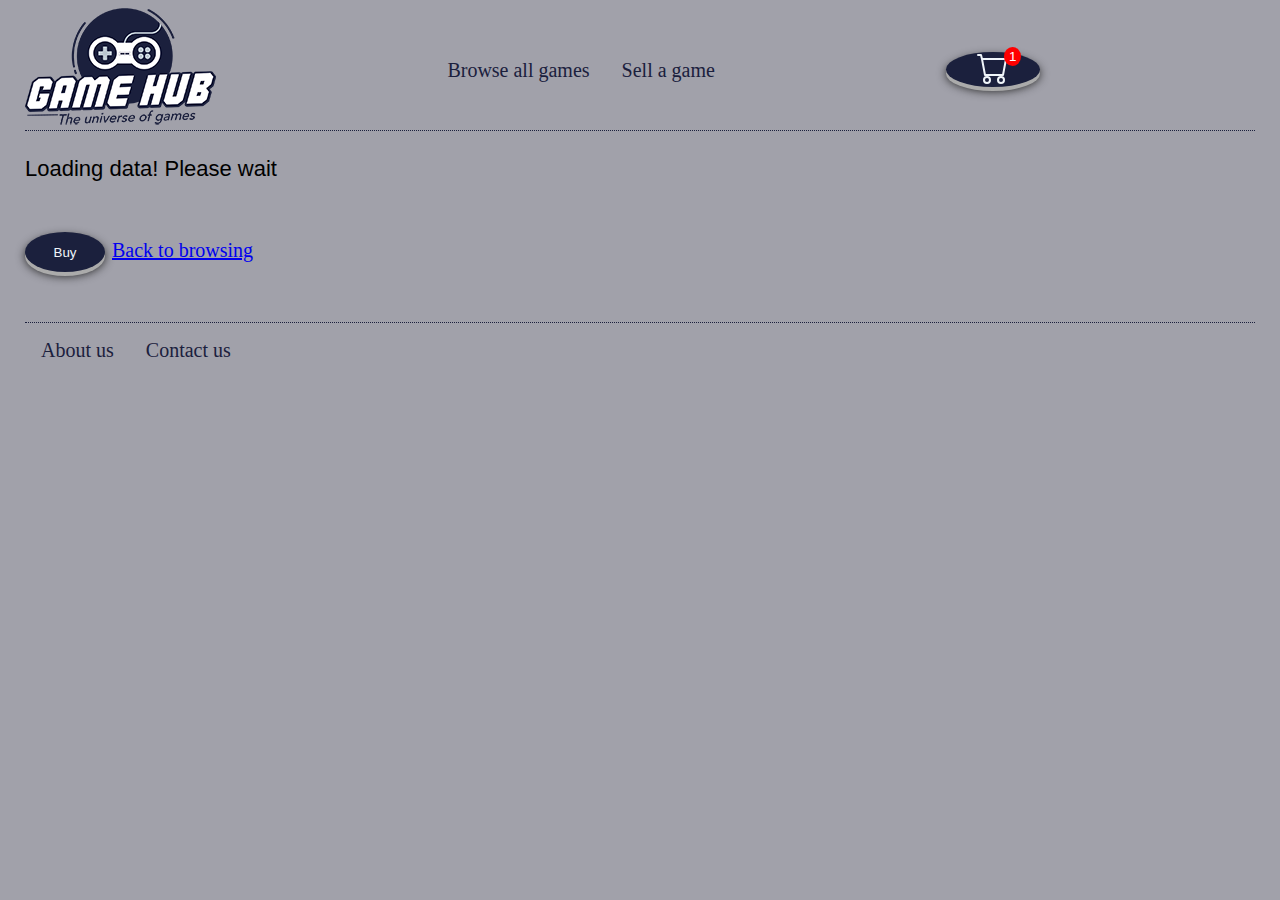
<file: productdetails.html>
<!DOCTYPE html>
<html lang="en">
<head>
  <!-- Hotjar Tracking Code for https://school.neshagen.no/ -->
<script>
    (function(h,o,t,j,a,r){
        h.hj=h.hj||function(){(h.hj.q=h.hj.q||[]).push(arguments)};
        h._hjSettings={hjid:3266845,hjsv:6};
        a=o.getElementsByTagName('head')[0];
        r=o.createElement('script');r.async=1;
        r.src=t+h._hjSettings.hjid+j+h._hjSettings.hjsv;
        a.appendChild(r);
    })(window,document,'https://static.hotjar.com/c/hotjar-','.js?sv=');
</script>
  <title>Game-hub</title>
  <link rel="stylesheet" href="css/style.css">
</head>
<body>
<header>
<nav>
  <a href="index.html"><img src="images/GameHub_Logo_120.png" alt="Game Hub Logo"></a>
  <div class="desktop-nav-links">
    <ul>
      <li><a href="allgames.html">Browse all games</a></li>
      <li><a href="sellgames.html">Sell a game</a></li>
    </ul>
  </div>
  <label class="hamburger" id="hamburger-menu"><svg xmlns="http://www.w3.org/2000/svg" width="16" height="16" fill="currentColor" class="bi bi-menu-down" viewBox="0 0 16 16">
    <path d="M7.646.146a.5.5 0 0 1 .708 0L10.207 2H14a2 2 0 0 1 2 2v9a2 2 0 0 1-2 2H2a2 2 0 0 1-2-2V4a2 2 0 0 1 2-2h3.793L7.646.146zM1 7v3h14V7H1zm14-1V4a1 1 0 0 0-1-1h-3.793a1 1 0 0 1-.707-.293L8 1.207l-1.5 1.5A1 1 0 0 1 5.793 3H2a1 1 0 0 0-1 1v2h14zm0 5H1v2a1 1 0 0 0 1 1h12a1 1 0 0 0 1-1v-2zM2 4.5a.5.5 0 0 1 .5-.5h8a.5.5 0 0 1 0 1h-8a.5.5 0 0 1-.5-.5zm0 4a.5.5 0 0 1 .5-.5h11a.5.5 0 0 1 0 1h-11a.5.5 0 0 1-.5-.5zm0 4a.5.5 0 0 1 .5-.5h6a.5.5 0 0 1 0 1h-6a.5.5 0 0 1-.5-.5z"/>
  </svg></label>

  <a href="checkout.html">
    <button class="shopping-cart-button">
      <svg xmlns="http://www.w3.org/2000/svg" class="bi bi-cart"
           viewBox="0 0 16 16">
        <path d="M0 1.5A.5.5 0 0 1 .5 1H2a.5.5 0 0 1 .485.379L2.89 3H14.5a.5.5 0 0 1 .491.592l-1.5 8A.5.5 0 0 1 13 12H4a.5.5 0 0 1-.491-.408L2.01 3.607 1.61 2H.5a.5.5 0 0 1-.5-.5zM3.102 4l1.313 7h8.17l1.313-7H3.102zM5 12a2 2 0 1 0 0 4 2 2 0 0 0 0-4zm7 0a2 2 0 1 0 0 4 2 2 0 0 0 0-4zm-7 1a1 1 0 1 1 0 2 1 1 0 0 1 0-2zm7 0a1 1 0 1 1 0 2 1 1 0 0 1 0-2z"/>
      </svg>
      <span class="cart-badge">1</span>
    </button>
    <a/>
</nav>
<div class="mobile-nav-links" id="mobile-links-menu">
  <ul>
    <li><a href="allgames.html">Browse all games</a></li>
    <li><a href="sellgames.html">Sell a game</a></li>
    <li><a href="about.html">About us</a></li>
    <li><a href="contact.html">Contact us</a></li>
  </ul>
</div>
</header>
<main>
  <section id="product_details_container">
    <p>Loading data! Please wait</p>
    <!--
    <h1>Product Details</h1>
    <h2>Super Duper</h2>

    <div class="game-card-details">
      <img alt="game cover image" class="game-cover-image-details" src="images/GameHub_covers2.jpg" />
      <div class="game-info">
        <div class="game-text">
          <p>A game about having fun and be with friends.</p>
          <p>It is a long established fact that a reader will be distracted by the readable content of a page when looking at its layout. The point of using Lorem Ipsum is that it has a more-or-less normal distribution of letters, as opposed to using 'Content here, content here', making it look like readable English. Many desktop publishing packages and web page editors now use Lorem Ipsum as their default model text, and a search for 'lorem ipsum' will uncover many web sites still in their infancy. Various versions have evolved over the years, sometimes by accident, sometimes on purpose (injected humour and the like).</p>
        </div>

      </div>
      -->
  </section>
  <section>
    <a href="checkout.html"><button  class="cta-button">Buy</button></a>
    <a href="allgames.html">Back to browsing</a>
  </section>

</main>
<footer>
  <ul class="nav-links">
    <li><a href="about.html">About us</a></li>
    <li><a href="contact.html">Contact us</a></li>
  </ul>
</footer>
<script src="js/script.js"></script>
<script>
  let params = (new URL(document.location)).searchParams;
  let pid = params.get("pid");

  usefetchDetails(pid);
</script>
</body>
</html>
</file>
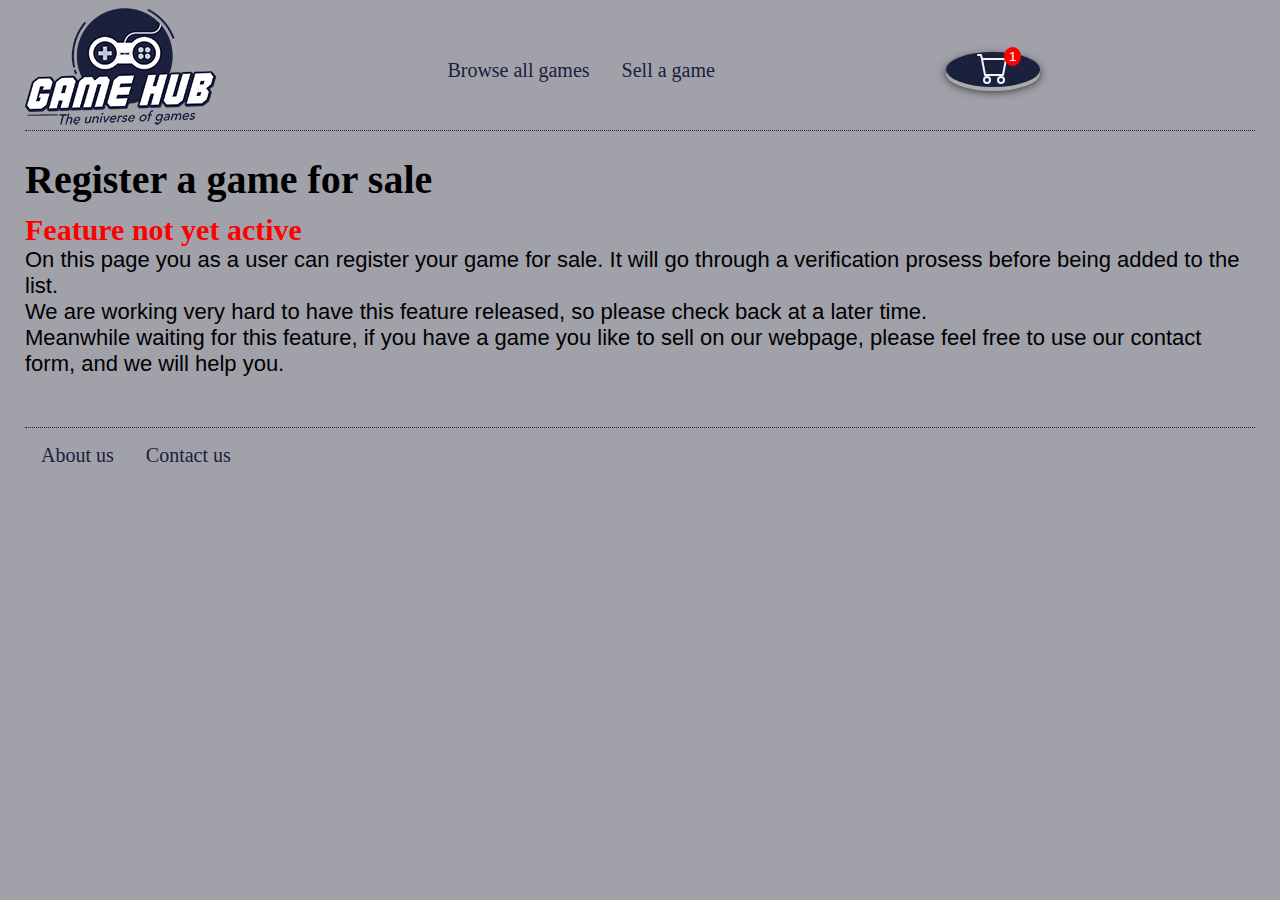
<file: sellgames.html>
<!DOCTYPE html>
<html lang="en">
<head>
  <!-- Hotjar Tracking Code for https://school.neshagen.no/ -->
<script>
    (function(h,o,t,j,a,r){
        h.hj=h.hj||function(){(h.hj.q=h.hj.q||[]).push(arguments)};
        h._hjSettings={hjid:3266845,hjsv:6};
        a=o.getElementsByTagName('head')[0];
        r=o.createElement('script');r.async=1;
        r.src=t+h._hjSettings.hjid+j+h._hjSettings.hjsv;
        a.appendChild(r);
    })(window,document,'https://static.hotjar.com/c/hotjar-','.js?sv=');
</script>
  <title>Game-hub</title>
  <link rel="stylesheet" href="css/style.css">
</head>
<body>
<nav>
  <a href="index.html"><img src="images/GameHub_Logo_120.png" alt="Game Hub Logo"></a>
  <div class="desktop-nav-links">
    <ul>
      <li><a href="allgames.html">Browse all games</a></li>
      <li><a href="sellgames.html">Sell a game</a></li>
    </ul>
  </div>
  <label class="hamburger" id="hamburger-menu"><svg xmlns="http://www.w3.org/2000/svg" width="16" height="16" fill="currentColor" class="bi bi-menu-down" viewBox="0 0 16 16">
    <path d="M7.646.146a.5.5 0 0 1 .708 0L10.207 2H14a2 2 0 0 1 2 2v9a2 2 0 0 1-2 2H2a2 2 0 0 1-2-2V4a2 2 0 0 1 2-2h3.793L7.646.146zM1 7v3h14V7H1zm14-1V4a1 1 0 0 0-1-1h-3.793a1 1 0 0 1-.707-.293L8 1.207l-1.5 1.5A1 1 0 0 1 5.793 3H2a1 1 0 0 0-1 1v2h14zm0 5H1v2a1 1 0 0 0 1 1h12a1 1 0 0 0 1-1v-2zM2 4.5a.5.5 0 0 1 .5-.5h8a.5.5 0 0 1 0 1h-8a.5.5 0 0 1-.5-.5zm0 4a.5.5 0 0 1 .5-.5h11a.5.5 0 0 1 0 1h-11a.5.5 0 0 1-.5-.5zm0 4a.5.5 0 0 1 .5-.5h6a.5.5 0 0 1 0 1h-6a.5.5 0 0 1-.5-.5z"/>
  </svg></label>

  <div>
    <a href="checkout.html">
      <button class="shopping-cart-button">
        <svg xmlns="http://www.w3.org/2000/svg" class="bi bi-cart"
             viewBox="0 0 16 16">
          <path d="M0 1.5A.5.5 0 0 1 .5 1H2a.5.5 0 0 1 .485.379L2.89 3H14.5a.5.5 0 0 1 .491.592l-1.5 8A.5.5 0 0 1 13 12H4a.5.5 0 0 1-.491-.408L2.01 3.607 1.61 2H.5a.5.5 0 0 1-.5-.5zM3.102 4l1.313 7h8.17l1.313-7H3.102zM5 12a2 2 0 1 0 0 4 2 2 0 0 0 0-4zm7 0a2 2 0 1 0 0 4 2 2 0 0 0 0-4zm-7 1a1 1 0 1 1 0 2 1 1 0 0 1 0-2zm7 0a1 1 0 1 1 0 2 1 1 0 0 1 0-2z"/>
        </svg>
        <span class="cart-badge">1</span>
      </button>
      <a/>
  </div>
</nav>
<div class="mobile-nav-links" id="mobile-links-menu">
  <ul>
    <li><a href="allgames.html">Browse all games</a></li>
    <li><a href="sellgames.html">Sell a game</a></li>
    <li><a href="about.html">About us</a></li>
    <li><a href="contact.html">Contact us</a></li>
  </ul>
</div>
<main>
  <section>
    <h1>Register a game for sale</h1>
    <h2 class="warning">Feature not yet active</h2>
    <p>On this page you as a user can register your game for sale. It will go through a verification prosess before being added to the list.</p>
    <p>We are working very hard to have this feature released, so please check back at a later time.</p>
    <p>Meanwhile waiting for this feature, if you have a game you like to sell on our webpage, please feel free to use our contact form, and we will help you.</p>
  </section>
</main>
<footer>
  <ul class="nav-links">
    <li><a href="about.html">About us</a></li>
    <li><a href="contact.html">Contact us</a></li>
  </ul>
</footer>
<script src="js/script.js"></script>
</body>
</html>
</file>
<file: css/style.css>
@import url("https://cdn.jsdelivr.net/npm/bootstrap-icons@1.3.0/font/bootstrap-icons.css");
@import url('http://fonts.cdnfonts.com/css/neuropol-x');

@font-face {
  font-family: Silom;
  src: url('https://www.mediafont.com/storage/contents/11617/font.eot'); /* IE */
  src: local('Silom'), url('https://www.mediafont.com/storage/contents/11617/SilomBol.ttf'); /* non-IE */
}


* {
  margin: 0;
  padding: 0;
  border: 0;
}

:root {
  --button-box-shadow: 0px 4px 0px #ABABAB, 0px 4px 10px #222222;
  --max-page-width: 1920px;
}

body {
  margin-left: 25px;
  margin-right: 25px;
  height: 100%;
  min-height: 100%;
  background-color: hsl(240, 5%, 65%);
  overflow-x: hidden;
}

main {
  max-width: var(--max-page-width);
  margin: 0 auto;
}

nav {
  display: flex;
  flex-direction: row;
  align-items: center;
  justify-content: space-between;
  height: 120px;
  max-width: var(--max-page-width);
  border-bottom: 1px dotted #1B203D;
  margin: 10px auto 25px;
}

h1 {
  font-family: "Silom", Times, sans-serif;
  font-size: 2.5rem;
  font-weight: bold;
  margin-bottom: 10px;
}

h2 {
  font-family: "Myanmar MN", Times, sans-serif;
  font-size: 1.875rem;
  font-weight: bold;
}

p {
  font-family: "Helvetica", Times, sans-serif;
  font-size: 1.375rem;
}

a {
  font-family: "Neuropol X", Times, sans-serif;
  font-size: 1.25rem;
}

ul {
  list-style-type: none;
  margin: 0;
  padding: 0;
  overflow: hidden;
}

li {
  float: left;
}

li a {
  display: block;
  color: #1B203D;
  text-align: center;
  padding: 16px;
  text-decoration: none;
}

li a:hover {
  color: #009DF5;
}

section {
  margin-bottom: 50px;
}

.shopping-cart-button {
  background-color: #1B203D;
  width: 7em;
  border-radius: 50%;
  box-shadow: var(--button-box-shadow);
  transition: all 0.2 ease;
}

.shopping-cart-button > svg {
  width: 32px;
  height: 32px;
  fill: #F0F5FA;
}

.game-card {
  display: flex;
  flex-direction: row;
  padding: 5px;
  #border-right: aquamarine 1px dotted;
}

.game-card-details {
  display: flex;
  flex-direction: row;
  #border-right: aquamarine 1px dotted;
}

.game-info {
  margin-left: 25px;
}

.game-text {
  width: 200px;
}

.game-card-details .game-text {
  width: auto;
}

.game-scroll {
  display: flex;
  flex-wrap: wrap;
}

.game-cover-image {
  height: 200px;
}

.game-cover-image-details {
  height: 400px;
}

.cta-area {
  margin-top: 15px;

}

.cta-area > a {
  font-size: 0.7em;
}

.cta-button {
  cursor: pointer;
  background-color: #1B203D;
  width: 6em;
  height: 3em;
  border-radius: 50%;
  color: #F0F5FA;
  box-shadow: var(--button-box-shadow);
  transition: all 0.2 ease;
  margin-right: 3px;
}

button:hover {
  background-color: #2A3261;
}

button:active {
  box-shadow: none;
  top: 8px;
}

.hamburger > svg {
  width: 36px;
  height: 36px;
}

.hamburger {
  display: none;
  cursor: pointer;
  float: right;
  padding: 40px 20px;
}

.side-menu {
  display: none;
}

.mobile-nav-links {
  flex-direction: column;
  width: 300px;
  background-color: lightgray;
}

#mobile-links-menu {
  display: none;
}

.side-menu:checked .mobile-nav-links {
  display: flex;
}

.cart-badge {
  position: absolute;
  background-color: red;
  color: white;
  padding: 2px 5px;
  margin-left: -5px;
  margin-top: -5px;
  text-align: center;
  border-radius: 50%;
}

.warning {
  color: red;
}

.success {
  color: green;
}

footer {
  bottom: 0;
  max-width: var(--max-page-width);
  margin: 0 auto;
  height: 60px;
  border-top: 1px dotted #1B203D;
}

.mobile-menu {
  display: block;
}

.form-input {
  display: flex;
  flex-direction: row;
}

input[type=text] {
  width: 95%;
  height: 16px;
  padding: 12px 20px;
  margin: 8px 0;
  box-sizing: border-box;
}

form textarea {
  width: 100%;
  height: 150px;
  padding: 12px 20px;
  box-sizing: border-box;
  border: 2px solid #ccc;
  border-radius: 4px;
  background-color: #f8f8f8;
  font-size: 16px;
  resize: none;
}

form label {
  font-family: "Helvetica", Times, sans-serif;
  font-size: 1.3rem;
  width: 15%;
}

.table {
  background-color: lightgray;
  font-size: 1.365rem;
  width: 100%;
  text-align: left;
  margin-top: 25px;
  margin-bottom: 25px;
}

.table-head-row {
  border: #1B203D 1px solid;
}

.radio-button {
  margin-right: 2.5em;
}

.checkout-button {
  width: 10em;
  height: 5em;
  justify-self: center;
}

.errorSection {
  display: flex;
  flex-direction: column;
  align-items: center;
  justify-content: center;
  max-width: var(--max-page-width);
  margin: 0 auto;
}

.error {
  font-weight: bold;
  border: 2px solid hsl(349, 100%, 63%);
  padding: 4px;
}

@media only screen and (max-width: 850px) {
  body {
    margin-left: 5px;
    margin-right: 5px;
  }

  .hamburger {
    display: block;
  }

  .desktop-nav-links {
    display: none;
  }

  .game-scroll {
    flex-direction: column;
  }

  .game-card-details {
    flex-direction: column;
    border-right: aquamarine 1px dotted;
  }

  .game-card-details .game-text p {
    margin: auto;
  }

  .game-cover-image-details {
    max-width: 400px;
    margin: auto;
  }
}
</file>
